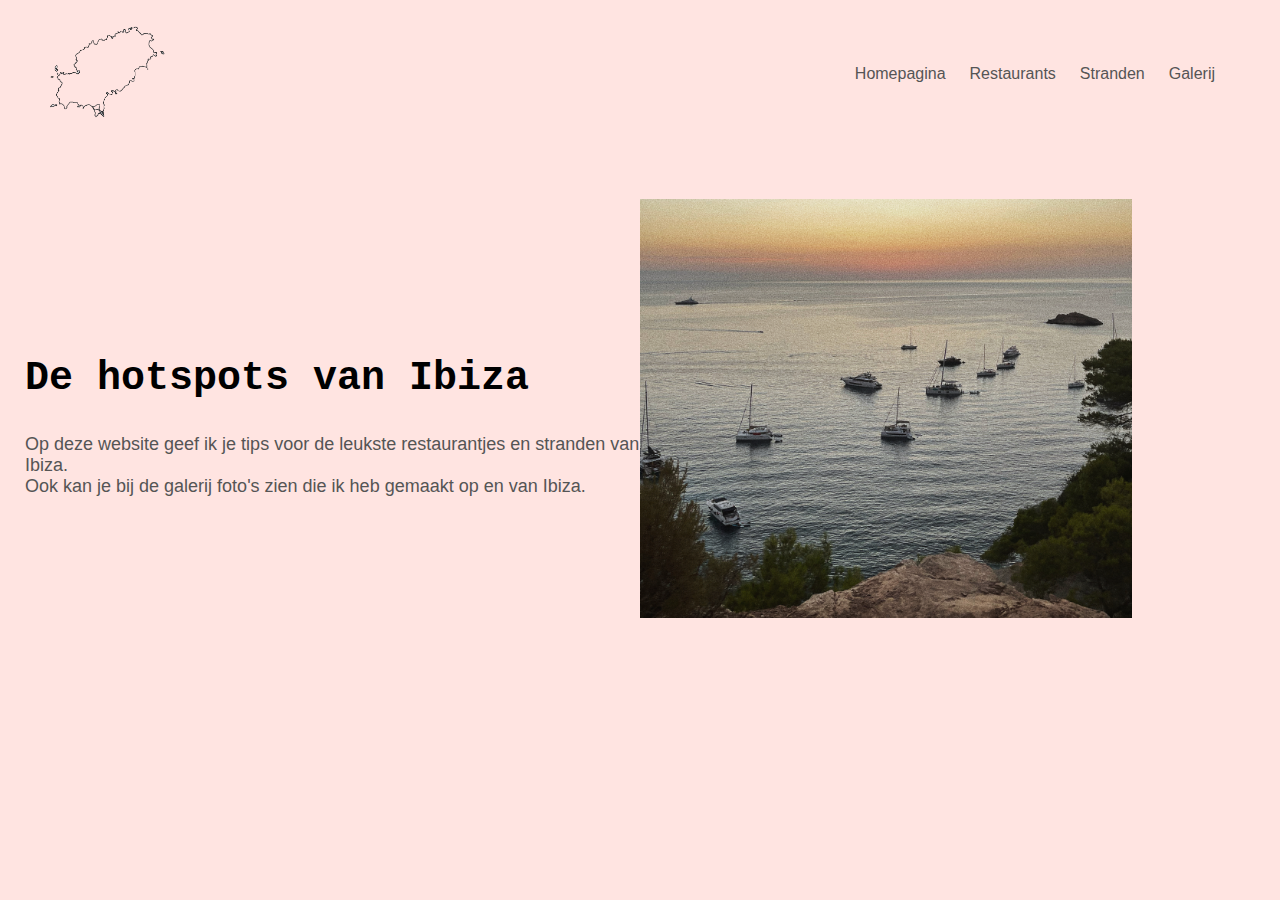
<file: index.html>
<!DOCTYPE html>
<html lang="en">
<head>
    <meta charset="UTF-8">
    <meta name="viewport" content="width=device-width, initial-scale=1.0">
    <title>Ibiza hotspots</title>
    <link rel="stylesheet" href="style.css">
</head>
<body>
    <div class="container">
        <div class="navbar">
            <div class="Logo">
                <img src="img/img13png.png" width="125px">
            </div>
            <nav>
                <ul>
                    <li><a href="index.html">Homepagina</a></li>
                    <li><a href="pagina2.html">Restaurants</a></li>
                    <li><a href="pagina3.html">Stranden</a></li>
                    <li><a href="pagina4.html">Galerij</a></li>
                </ul>
            </nav>
        </div>
        <div class="row">
            <div class="col-2">
                <h1>De hotspots van Ibiza</h1>
                <p>Op deze website geef ik je tips voor de leukste restaurantjes en stranden van Ibiza. <br> Ook kan je bij de galerij foto's zien die ik heb gemaakt op en van Ibiza. </p>

            </div>
            <div class="col-2">
                <img src="img/img7.png">

            </div>
        </div>
    </div> 
</body>
</html>
</file>
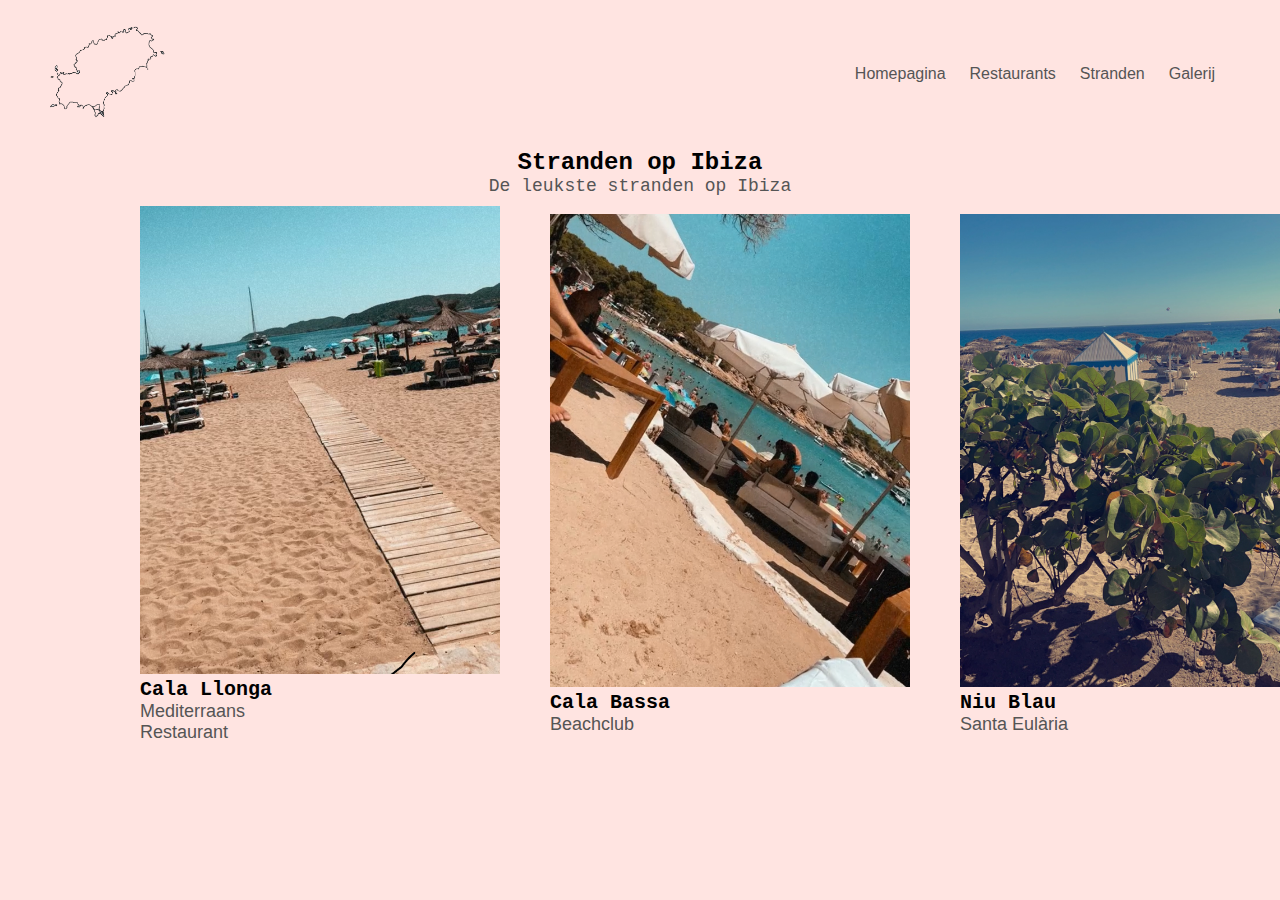
<file: pagina3.html>
<!DOCTYPE html>
<html lang="en">
<head>
    <meta charset="UTF-8">
    <meta name="viewport" content="width=device-width, initial-scale=1.0">
    <title>Ibiza hotspots</title>
    <link rel="stylesheet" href="style.css">
</head>
<body>
    <div class="container">
        <div class="navbar">
            <div class="Logo">
                <img src="img/img13png.png" width="125px">
            </div>
            <nav>
                <ul>
                    <li><a href="index.html">Homepagina</a></li>
                    <li><a href="pagina2.html">Restaurants</a></li>
                    <li><a href="pagina3.html">Stranden</a></li>
                    <li><a href="pagina4.html">Galerij</a></li>
                </ul>
            </nav>
        </div>
        <div class="small-container">
            <h2 class="title">Stranden op Ibiza</h2>
            <p class="title">De leukste stranden op Ibiza</p>
            <div class="row">
                <div class="col-3">
                    <img src="img/img14.png">
                    <h3>Cala Llonga</h3>
                    <p>Mediterraans Restaurant</p>
                </div>
                <div class="col-3">
                    <img src="img/img15.png">
                    <h3>Cala Bassa</h3>
                    <p>Beachclub</p>
                </div>
                <div class="col-3">
                    <img src="img/img16png.png">
                    <h3>Niu Blau</h3>
                    <p>Santa Eulària</p>
                </div>
            </div>
        </div>  
    </div>
    
</body>
</html>
</file>
<file: style.css>
*{
    margin: 0;
    padding: 0;
    box-sizing: border-box;
}
body{
    background-color: #ffe4e1;
}
.navbar{
    display: flex;
    align-items: center;
    padding: 20px;
}
nav{
    flex: 1;
    text-align: right;
}
nav ul{
    display: inline-block;
    list-style-type: none;
}
nav ul li{
    display: inline-block;
    margin-right: 20px;
}
a{
    font-family: 'Franklin Gothic Medium', 'Arial Narrow', Arial, sans-serif;
    text-decoration: none;
    color: #555;
}
p{
    color: #555;
    font-family: 'Franklin Gothic Medium', 'Arial Narrow', Arial, sans-serif;
    font-size: large;
}
.container{
    max-width: 1300px;
    margin: auto;
    padding-left: 25px;
    padding-right: 25px;
}
.row{
    display: flex;
    align-items: center;
    flex-wrap: wrap;
    justify-content: space-around;
}
.col-2{
    flex-basis: 50%;
    min-width: 300px;
}
.col-2 img{
    max-width: 80%;
    padding: 50px  0;
}
.col-2 h1{
    font-family: 'Courier New', Courier, monospace;
    font-size: 40px;
    line-height: 60px;
    margin: 25px 0;
}
.col-3{
    flex-basis: 25px;
    padding: 10px;
    min-width: 200px;
    margin-bottom: 50px;
}
.col-3 img{
    width: 200%;
}
.col-3 h3{
    font-family: 'Courier New', Courier, monospace;
    font-size: 20px;
}
.title{
    text-align: center;
    font-family: 'Courier New', Courier, monospace;
}
</file>
